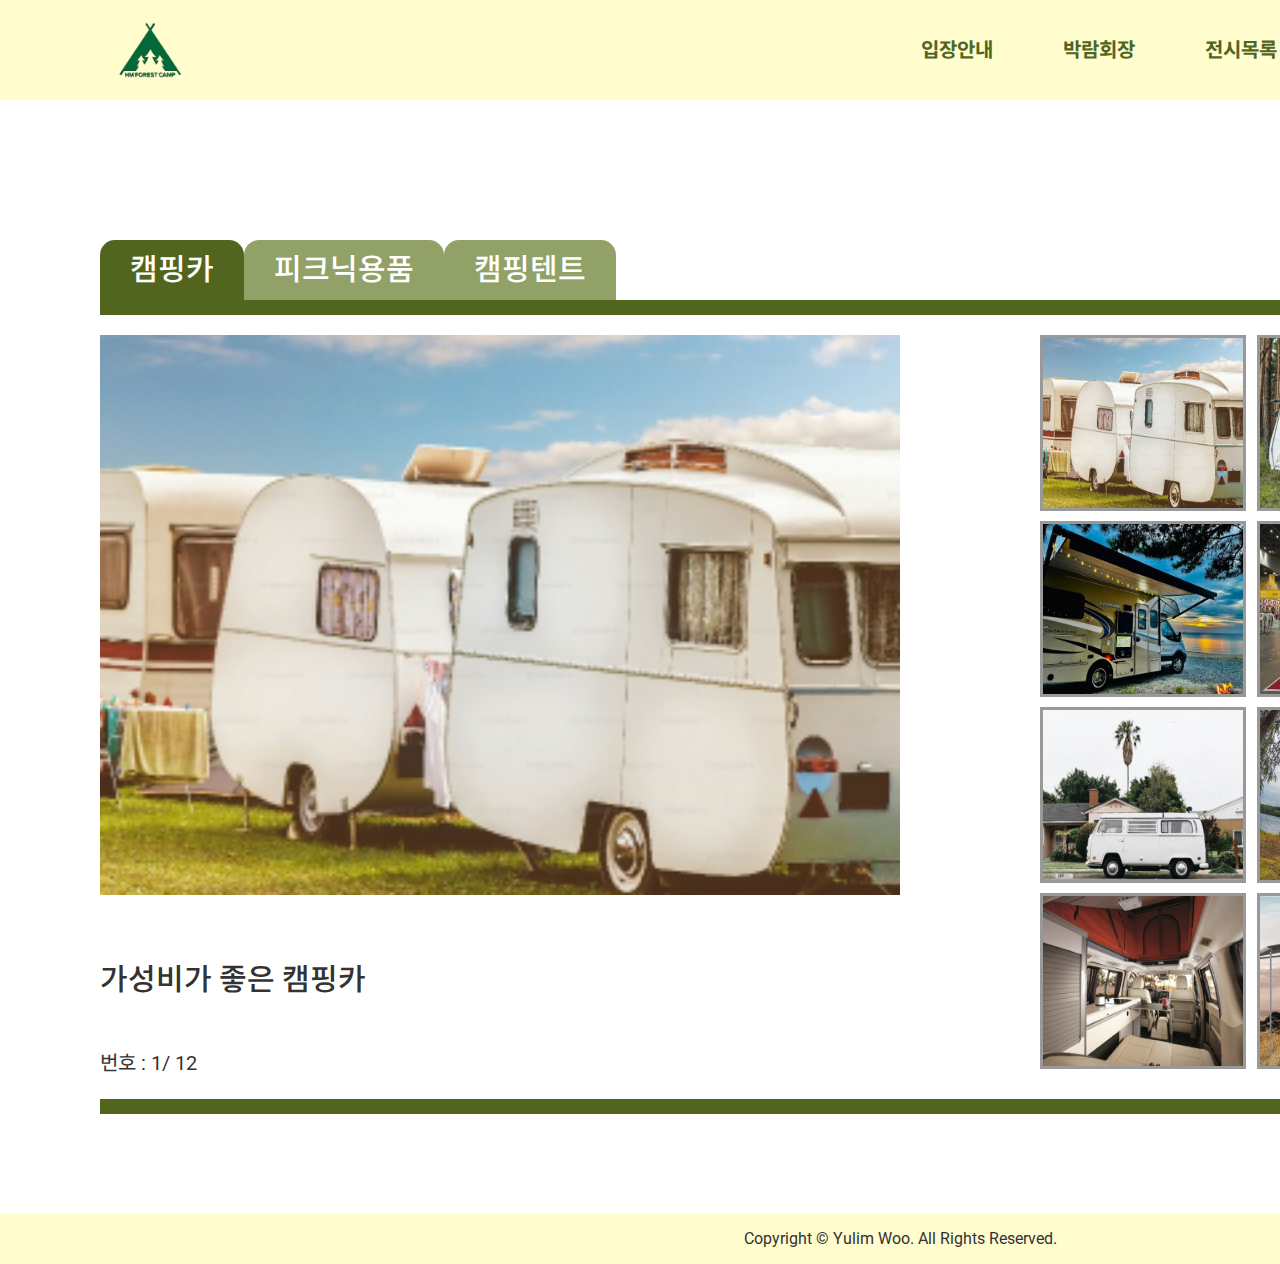
<file: sub3.html>
<!DOCTYPE html>
<html lang="en">
    <head>
        <meta charset="UTF-8" />
        <title>Document</title>
        <link rel="stylesheet" href="css/reset.css" />
        <link rel="stylesheet" href="css/style.css" />
        <link rel="stylesheet" href="css/content.css" />
        <link rel="stylesheet" href="css/sub3.css" />
        <style></style>
    </head>
    <body>
        <p id="skipNav"><a href="#content">본문 바로가기</a></p>
        <div id="wrap">
            <header id="header">
                <div class="inner">
                    <p class="logo">
                        <a href="index.html"
                            ><img src="images/common/logo.png" alt="캠핑로고"
                        /></a>
                    </p>
                    <ul class="gnb">
                        <li><a href="sub1.html">입장안내</a></li>
                        <li><a href="sub2.html">박람회장</a></li>
                        <li><a href="sub3.html">전시목록</a></li>
                        <li><a href="sub4.html">캠페인 알림</a></li>
                        <li><a href="sub5.html">이벤트패키지</a></li>
                        
                    </ul>
                </div>
            </header>
            <!-- 여기까지 헤더 -->
            <div id="mainVisual"></div>
            <!-- 여기까지 메인 비주얼 -->

            <main id="pageSub" class="page sub3">
                <div class="inner">
                    
                    <article>
                        <ul class="listname">
                            <li class="active">캠핑카</li>
                            <li>피크닉용품</li>
                            <li>캠핑텐트</li>
                        </ul>
                        <div class="number">
                            <strong>번호 : 1</strong>
                            <p class="sum"> / 12</p>
                        </div>
                        <h2>가성비가 좋은 캠핑카
                        </h2>
                        <div class="big on" id="car">
                            <img src="images/content/sub3/car0.jpg" alt="이미지 확대" />
                        </div>
                        <div class="big " id="item">
                            <img src="images/content/sub3/item0.jpg" alt="이미지 확대" />
                        </div>
                        <div class="big" id="tent">
                            <img src="images/content/sub3/tent0.jpg" alt="이미지 확대" />
                        </div>
                        <div class="small on">
                        <ul class="thum car">
                            <li class="on">
                                <img src="images/content/sub3/car0.jpg" alt="이미지 축소" />
                            </li>
                        </ul>
                    </div>
                    <div class="small ">
                        <ul class="thum item">
                            <li class="on">
                                <img src="images/content/sub3/item0.jpg" alt="이미지 축소" />
                            </li>
                        </ul>
                    </div>
                        <div class="small ">
                        <ul class="thum tent">
                            <li class="on">
                                <img src="images/content/sub3/tent0.jpg" alt="이미지 축소" />
                            </li>
                        </ul>
                    </div>
                    </article>
                </div>
                </div>
                <script src="javascript/sub3.js"></script>
            </main>
            <!-- 여기까지 메인 페이지 -->
            <footer id="footer">
                <div class="inner">
                    <p class="copy">Copyright © Yulim Woo. All Rights Reserved.</p>
                </div>
            </footer>
        </div>

        <script>
            'use strict';
        </script>
    </body>
</html>
</file>
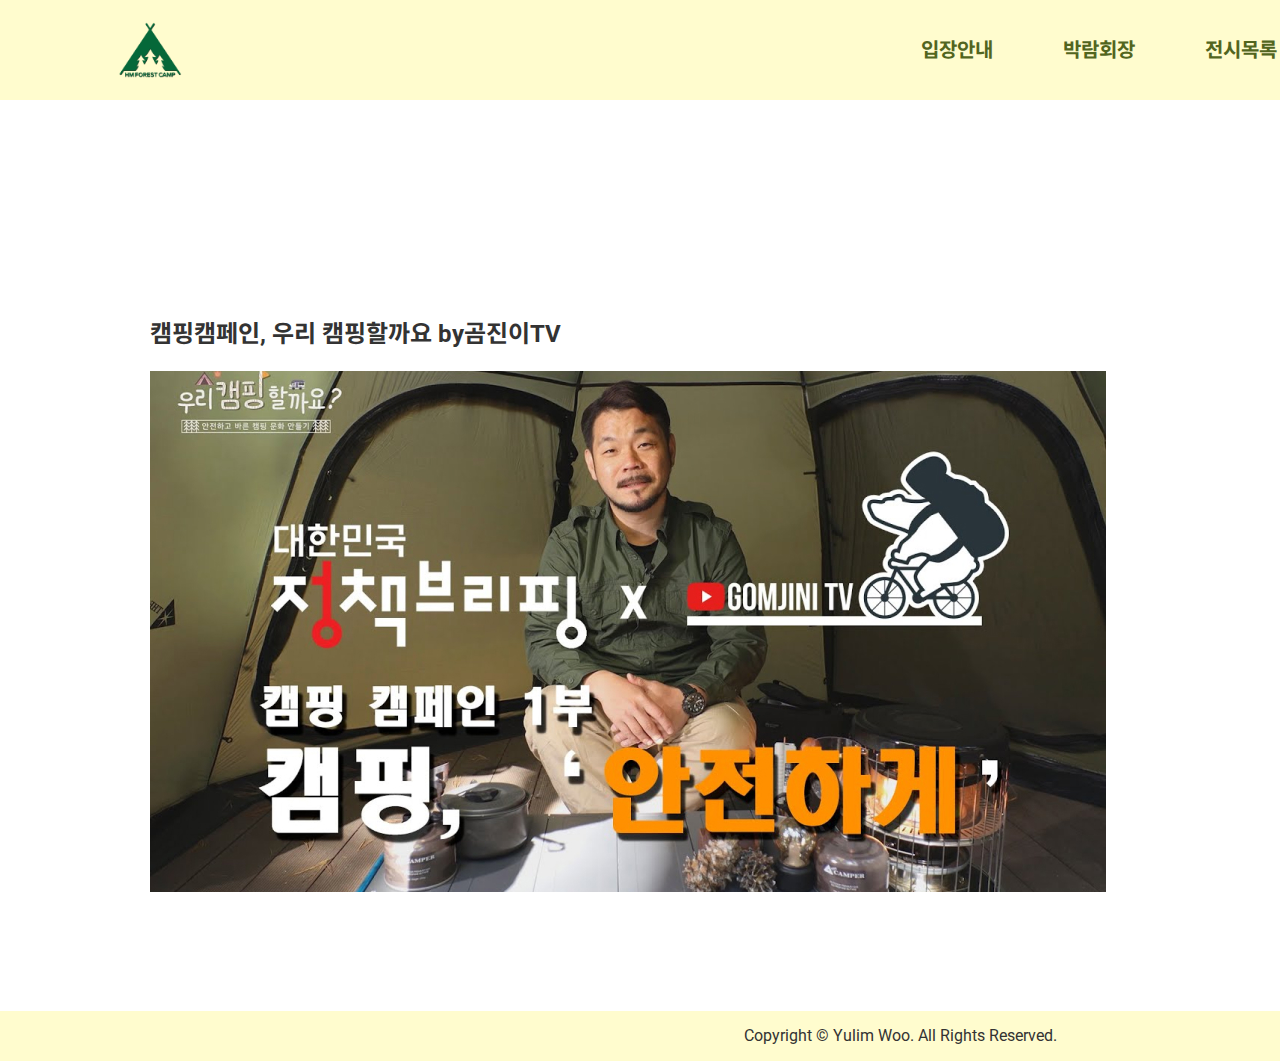
<file: sub4.html>
<!DOCTYPE html>
<html lang="en">
    <head>
        <meta charset="UTF-8" />
        <title>Document</title>
        <link rel="stylesheet" href="css/reset.css" />
        <link rel="stylesheet" href="css/style.css" />
        <link rel="stylesheet" href="css/content.css" />
        <link rel="stylesheet" href="css/sub4.css" />
        <style></style>
    </head>
    <body>
        <p id="skipNav"><a href="#content">본문 바로가기</a></p>
        <div id="wrap">
            <header id="header">
                <div class="inner">
                    <p class="logo">
                        <a href="index.html"><img src="images/common/logo.png" alt="캠핑로고" /></a>
                    </p>
                    <ul class="gnb">
                        <li><a href="sub1.html">입장안내</a></li>
                        <li><a href="sub2.html">박람회장</a></li>
                        <li><a href="sub3.html">전시목록</a></li>
                        <li><a href="sub4.html">캠페인 알림</a></li>
                        <li><a href="sub5.html">이벤트패키지</a></li>
                    </ul>
                </div>
            </header>
            <!-- 여기까지 헤더 -->
            <div id="mainVisual"></div>
            <!-- 여기까지 메인 비주얼 -->

            <main id="pageSub" class="page sub4">
                <div class="inner">
                    <article>
                        <h2>캠핑캠페인, 우리 캠핑할까요 by곰진이TV</h2>
                        <img src="images/content/sub4/sub4big0.jpg" alt="메인사진" />
                    </article>
                    <ul class="list">
                        <li>
                            <div class="txtbox">
                                <strong>캠핑캠페인, 우리 캠핑할까요 by곰진이TV</strong>
                                <p class="time">2023년 12월 23일</p>
                            </div>
                            <div class="imgbox">
                                <img src="images/content/sub4/sub4thum0.jpg" alt="서브사진" />
                            </div>
                        </li>
                    </ul>
                </div>
            </main>
            <script src="javascript/sub4.js"></script>
            <!-- 여기까지 메인 페이지 -->
            <footer id="footer">
                <div class="inner">
                    <p class="copy">Copyright © Yulim Woo. All Rights Reserved.</p>
                </div>
            </footer>
        </div>

        <script>
            'use strict';
        </script>
    </body>
</html>
</file>
<file: css/style.css>
/* 공통 */

#wrap {
    width: 100%;
    height: auto;
    margin: 0 auto;
}

#header,
#footer,
#mainVisual,
#subVisual,
#main {
    position: relative;
}

.inner {
    margin: 0 auto;
    width: 1800px;
    position: relative;
}

/* 헤더 부분 */

#header {
    background: rgb(255, 252, 206);
    height: 100px;
}

#header .inner {
    height: 100px;
}
#header .logo {
    position: absolute;
    top: 50%;
    left: 100px;
    transform: translateY(-50%);
}
#header .logo a {
}
#header .logo a img {
    width: 100px;
}

#header .gnb {
    display: flex;
    justify-content: center;
    align-items: center;
    position: absolute;
    top: 50%;
    right: 10%;
    transform: translateY(-50%);
}
#header .gnb li {
    margin-left: 70px;
}
#header .gnb li:last-child {
    margin-left: none;
}
#header .gnb li a {
    font-size: 20px;
    font-weight: 700;
    color: #52651e;
}
#header .gnb li a:hover {
    color: #81af03;
}

/* 푸터 부분 */
#footer {
    background: rgb(255, 252, 206);
    height: 50px;
}
#footer .inner {
    height: 50px;
}
#footer .copy {
    position: absolute;
    top: 50%;
    left: 50%;
    transform: translate(-50%, -50%);
}
/* 비주얼 부분 */
#mainVisual {
    width: 100%;
    height: 100px;
}

/* 메인 부분 */
#main {
    margin-bottom: 200px;
}
#main .inner {
    display: flex;
    justify-content: space-around;
}
#main .smallPic_left {
    width: 600px;
}
#main .smallPic_left h3 {
    font-size: 28px;
    margin: 10px 0;
}
#main .smallPic_left h3 span {
    font-weight: 700;
}
#main .smallPic_left h2 {
    width: 100%;
    background: #a1ba53;
    font-size: 28px;
    line-height: 70px;
    text-indent: 10px;
    font-weight: 500;
    margin-top: 50px;
}
#main .smallPic_left h2 i {
    color: aliceblue;
    text-indent: 220px;
}
/* #main .smallPic_left h2::after {
    content: '\ebe7';
    font-family: boxicons !important;
    display: inline-block;
    color: #fff;
    width: 240px;
    text-align: right;
} */
#main .smallPic_left .smallPic {
    display: flex;
    justify-content: space-between;
    align-items: center;
    flex-wrap: wrap;
    height: auto;
}
#main .smallPic_left .smallPic li {
}
#main .smallPic_left .smallPic li img {
    margin: 10px 0;
    /* box-shadow: 3px 3px 10px 2px; */
}

#main .smallPic_left .txtbox {
    display: flex;
}

#main .smallPic_left .txtbox .number,
.sum {
    margin: 10px 0;
}

#main .bigPic_right {
    width: 600px;
    margin-top: 10px;
}

#main .bigPic_right img {
    box-shadow: 3px 3px 10px 2px;
}

#main .bigPic_right p {
    padding-top: 10px;
    line-height: 30px;
}
#main .bigPic_right p span {
    font-size: 24px;
    font-weight: 500;
}
</file>
<file: css/content.css>
#pageSub {
    margin: 100px 0;
}
.page .inner {
    display: flex;
    justify-content: space-around;
}
</file>
<file: css/sub3.css>
.sub3 {
    position: relative;
}
.sub3 .inner {
    position: relative;
}
.sub3 article {
    width: 1600px;
    margin: auto;
    display: flex;
    justify-content: space-between;
    position: relative;
    border-top: 15px solid #52651e;
    border-bottom: 15px solid #52651e;
    z-index: 10;
}

.sub3 article .listname {
    position: absolute;
    display: flex;
    justify-content: start;
    top: -75px;
    height: 60px;
}
.sub3 article .listname li {
    text-align: left;
    font-size: 30px;
    font-weight: 500;
    padding: 0 30px;
    line-height: 60px;
    color: #fff;
    background: #92a168;
    border-radius: 15px 15px 0 0;
}
.sub3 article .listname li.active {
    background: #52651e;
}
.sub3 h2 {
    font-size: 30px;
    font-weight: 500;
    position: absolute;
    bottom: 100px;
    left: 0;
}

.sub3 .number {
    width: 100%;
    display: block;
    position: absolute;
    display: flex;
    bottom: 20px;
}
.sub3 article .number strong {
    font-size: 20px;
}
.sub3 article .number .sum {
    font-size: 20px;
    margin: 0;
}

.sub3 article .big {
    width: 800px;
    margin-top: 20px;
    display: none;
}
.sub3 article .big.on {
    display: block;
}
.sub3 article .big img {
    width: 800px;
}
.sub3 article .small {
    display: none;
}
.sub3 article .small.on {
    display: block;
}
.sub3 article .small .thum {
    /* background: #52651e; */
    padding: 20px;
    width: 640px;
    display: flex;
    justify-content: space-between;
    flex-wrap: wrap;
}

.sub3 article .small .thum li {
    border: 3px solid #999;
    margin-bottom: 10px;
}
.sub3 article .small .thum li.on {
    border: 3px solid rgb(221, 213, 94);
}
.sub3 article .small .thum li img {
    width: 200px;
    height: 170px;
}
</file>
<file: css/sub4.css>
.sub4 {
    position: relative;
}
.sub4 article {
    width: 1000px;
    margin: auto;
    position: relative;
}
.sub4 article h2 {
    font-size: 24px;
    font-weight: 700;
    margin-bottom: 20px;
}

.sub4 article img {
}

.sub4 .list {
    width: 500px;
}
.sub4 .list li {
    display: flex;
    justify-content: space-between;
    align-items: center;
    width: 500px;
    height: 120px;
    border-bottom: 1px solid #999;
}

.sub4 .list li:first-child {
    border-top: 3px solid #999;
}
.sub4 .list li.on {
    border-bottom: 4px solid #52651e;
}

.sub4 .list li .txtbox {
}
.sub4 .list li .txtbox strong {
    display: block;
    width: 320px;
    font-size: 20px;
    font-weight: 500;
    white-space: nowrap;
    text-overflow: ellipsis;
    overflow: hidden;
}

.sub4 .list li .txtbox strong.on {
    color: #52651e;
    font-weight: 700;
}
.sub4 .list li .txtbox .time {
}

.sub4 .list li .imgbox {
    width: 120px;
    height: 60px;
    /* overflow: inherit; */
    overflow: hidden;
}

.sub4 .list li .imgbox img {
    width: 120px;
    height: 60px;
    /* overflow: inherit; */
    overflow: hidden;
    /* display: block; */
    box-sizing: border-box;
}
</file>
